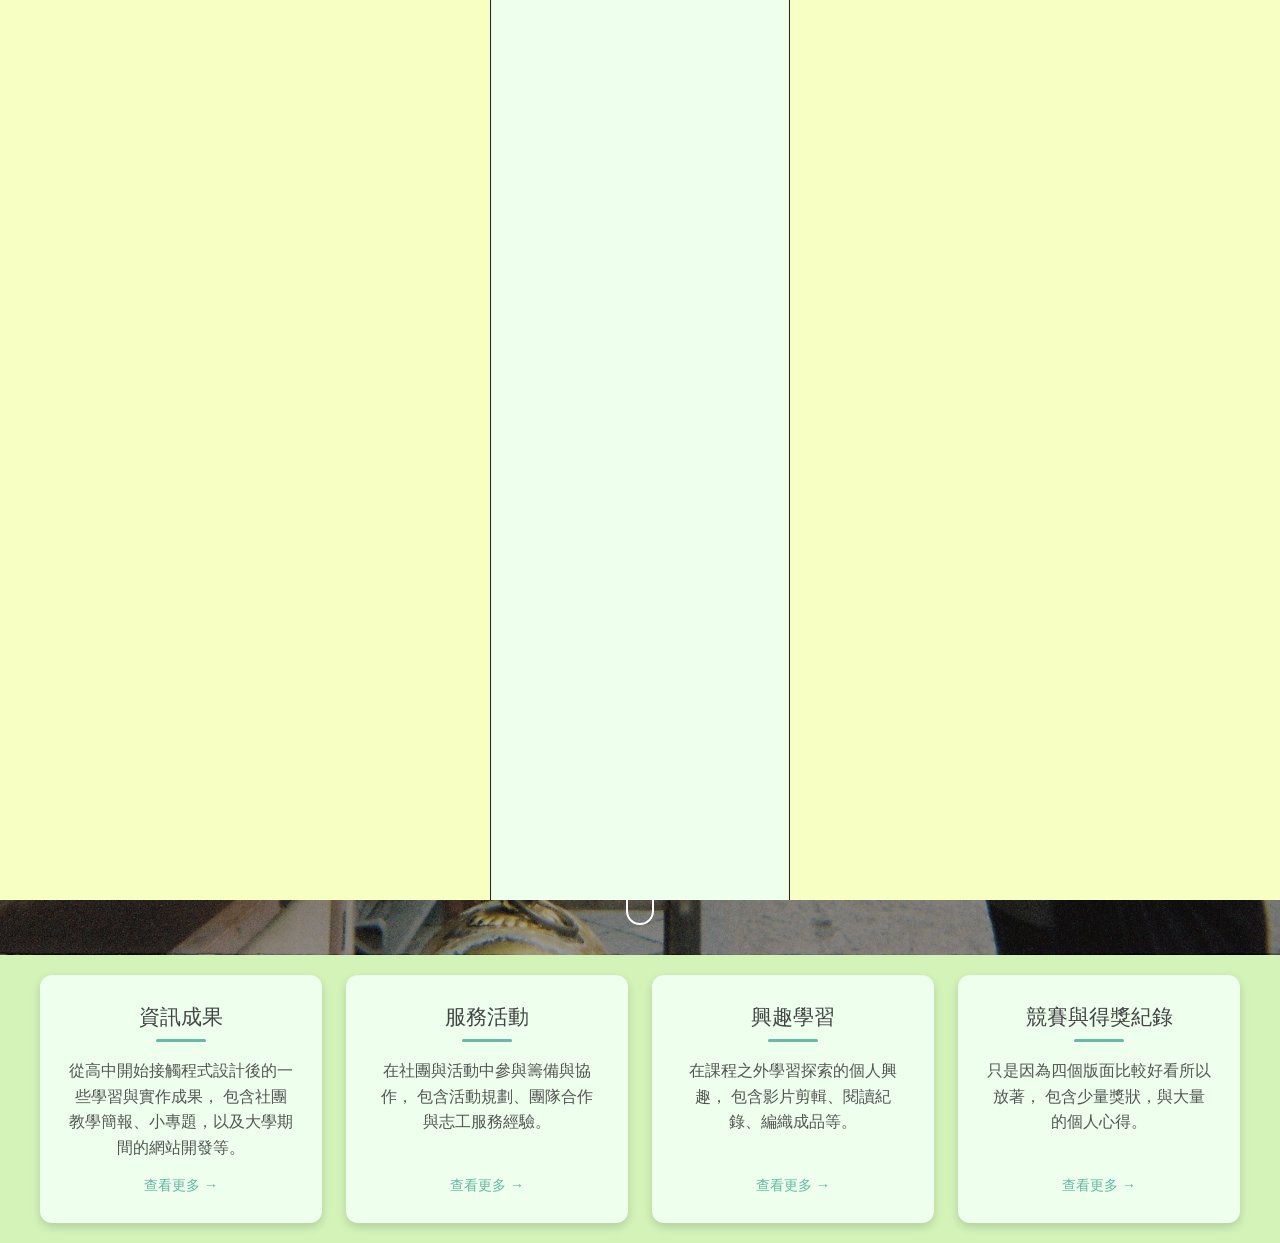
<file: index.html>
<!DOCTYPE html>
<html lang="zh-Hant">
<head>
  <meta charset="UTF-8">
  <meta name="viewport" content="width=device-width, initial-scale=1.0">
  <title>璇 SYUAN</title>

  <link rel="icon" href="static/img/icon.jpeg" type="image/x-icon" />
  <link rel="stylesheet" href="static/css/EricCSSReset.css">
  <link rel="stylesheet" href="static/css/index.css">
  <script src="https://cdn.jsdelivr.net/npm/gsap@3/dist/gsap.min.js"></script>

  <style>
    
  </style>
</head>

<body>

  <!-- Loader -->
  <div id="door-loader">
    <div class="door left"></div>
    <div class="door right"></div>
    <div class="loader-text">Hello, This is Syuan</div>
  </div>

  <!-- 主內容 -->
  <nav class="navbar">
      <a class="logo" href="index.html"><img src="static/img/icon.jpeg" />ABOUT SYUAN</a>

      <div class="nav-links" id="navLinks">
        <a href="info.html">資訊成果</a>
        <a href="service.html">服務活動</a>
        <a href="interest.html">興趣學習</a>
        <a href="awards.html">競賽與得獎紀錄</a>
      </div>

      <div class="menu-toggle" id="menuToggle">
        ☰
      </div>
    </nav>
  <div class="content">

    <section class="banner">

      <div class="banner-content">
        <h1>陳曉璇</h1>

        <p class="name-en">SIAO SYUAN,CHEN</p>

        <p class="education">
          2021-2024 臺北市立中山女子高級中學<br>
          2024-NOW 國立東華大學 資訊工程學系 大二
        </p>

        <p class="intro">
          得過文學獎的理組生，但不會自我介紹。<br>
          以為自己喜歡室內活動，總是靜靜坐著閱讀、編織、烘焙，最後成為電腦桌前的資工人。
          卻也會在烈日下打排球、在沒有冷氣的室外棒球場尖叫著為球員歡呼（WBC打贏韓國真的好開心）。<br>

          不想被定型，也期許自己不要把他人定型：因為一個人的組成能如此繽紛。
        </p>

      </div>

      <div class="scroll-indicator">
        <span></span>
      </div>

    </section>

    <section class="section-wrapper">

  <div class="wrapper">

    <a class="card" href="info.html">
      
      <h2>資訊成果</h2>
      <p>
        從高中開始接觸程式設計後的一些學習與實作成果，
        包含社團教學簡報、小專題，以及大學期間的網站開發等。
      </p>
      <span class="more">查看更多 →</span>
    </a>

    <a class="card" href="service.html">
      <h2>服務活動</h2>
      <p>
        在社團與活動中參與籌備與協作，
        包含活動規劃、團隊合作與志工服務經驗。
      </p>
      <span class="more">查看更多 →</span>
    </a>

    <a class="card" href="interest.html">
      <h2>興趣學習</h2>
      <p>
        在課程之外學習探索的個人興趣，
        包含影片剪輯、閱讀紀錄、編織成品等。
      </p>
      <span class="more">查看更多 →</span>
    </a>

    <a class="card" href="awards.html">
      <h2>競賽與得獎紀錄</h2>
      <p>
        只是因為四個版面比較好看所以放著，
        包含少量獎狀，與大量的個人心得。
      </p>
      <span class="more">查看更多 →</span>
    </a>

  </div>

</section>

  </div>

  <script>
    window.addEventListener("load", () => {

      const tl = gsap.timeline({
        onComplete: () => {
          // 動畫結束後移除 loader
          document.getElementById("door-loader").style.display = "none";
        }
      });

      // 先淡出文字
      tl.to(".loader-text", {
        opacity: 0,
        duration: 1
      })

      // 門打開
      .to(".door.left", {
        x: "-100%",
        duration: 1,
        ease: "power3.inOut"
      }, "-=0.2")

      .to(".door.right", {
        x: "100%",
        duration: 1,
        ease: "power3.inOut"
      }, "<"); // 同時開始
    });
  </script>
  <script>
    const toggle = document.getElementById("menuToggle");
    const navLinks = document.getElementById("navLinks");

    toggle.addEventListener("click", () => {
      navLinks.classList.toggle("active");
    });

    /* 手機版點擊第二層 */
    document.querySelectorAll(".dropdown-toggle").forEach(item => {
      item.addEventListener("click", function(e) {

        // 手機才啟用點擊展開
        if (window.innerWidth <= 768) {
          e.preventDefault();
          this.parentElement.classList.toggle("open");
        }

      });
    });
  </script>
</body>
</html>
</file>
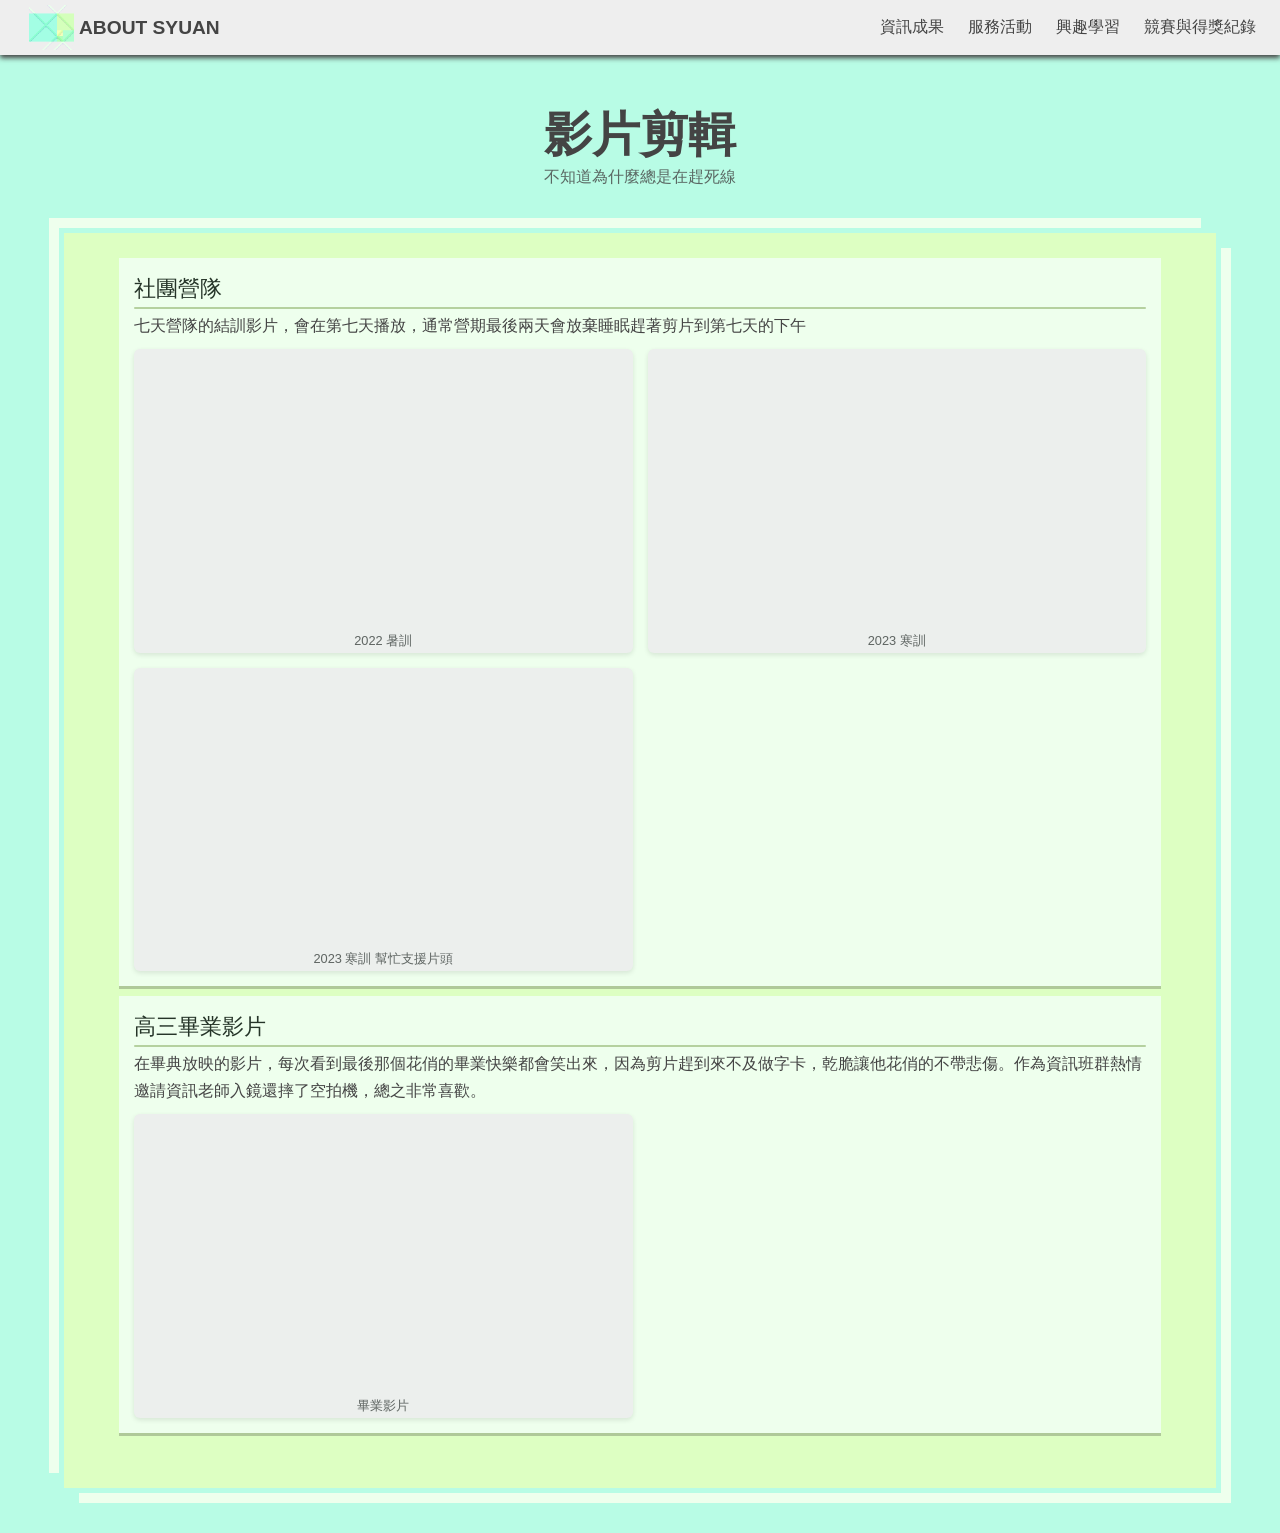
<file: clip.html>
<!DOCTYPE html>
<html lang="zh-Hant">
<head>
  <meta charset="UTF-8">
  <meta name="viewport" content="width=device-width, initial-scale=1.0">
  <title>璇 SYUAN</title>

  <link rel="icon" href="static/img/icon.jpeg" type="image/x-icon" />
  <link rel="stylesheet" href="static/css/EricCSSReset.css">
  <link rel="stylesheet" href="static/css/index.css">
  <script src="https://cdn.jsdelivr.net/npm/gsap@3/dist/gsap.min.js"></script>

  <style>
    body{
      background: #B8FCE5;
      color: #444;
    }
    a{
      color: #000;
    }

    .slides {
      display: grid;
      gap: 15px; /* 設定簡報之間的間距 */
      width: 100%;
      margin-top: 10px;
    }

    .slides iframe {
      width: 100% !important;
      /* 重要：將比例設定在 iframe 本身，確保每份簡報都是 16:9 */
      aspect-ratio: 16 / 9; 
      border: none;
      display: block;
    }

    .slide-item {
      display: flex;
      flex-direction: column;
      background: #eCefed;
      border-radius: 6px;
      overflow: hidden; /* 確保圓角效果 */
      box-shadow: 0 2px 5px rgba(0,0,0,0.1);
    }

    /* 下方的按鈕樣式 */
    .grid-open-btn {
      display: block;
      width: 100%;       /* 填滿寬度 */
      padding: 3px 0;   /* 上下內距 */
      text-align: center;
      color: #3c4340;
      text-decoration: none;
      font-size: 0.8rem;
      transition: background 0.3s;
      opacity: 0.8;
    }

    @media (max-width:768px){
      .slides{ grid-template-columns:repeat(1,1fr); }
    }

    @media (min-width:769px){
      .slides{ grid-template-columns:repeat(2,1fr); }
    }



    .photo-wall {
      display: flex;
      align-items: stretch; /* 這是核心：讓所有欄位等高 */
      gap: 15px;
    }

    .col {
      flex: 1; /* 讓每一欄平分寬度 */
      display: flex;
      flex-direction: column;
      gap: 15px;
    }

    /* 橫向照片：正常撐滿寬度 */
    .h-img {
      width: 100%;
      height: auto;
      object-fit: cover;
      border-radius: 3px;
    }

    /* 直向照片：關鍵設定 */
    .v-img {
      width: 100%;
      height: 100%;    /* 強制撐滿該欄位的高度 */
      object-fit: cover; /* 確保照片不會變形，會稍微裁切邊緣以補滿高度 */
      border-radius: 3px;
    }

    @media (min-width: 769px) {

    }

    /* 手機版：一欄佈局 */
    @media (max-width: 768px) {
      .photo-wall {
        gap: 5px;
      }
      .col {
        gap: 5px;
      }
    }

    h1 {
      font-size: 3rem;
      margin: 3rem 0px 0px;
      font-weight: bold;
      color: #444;
      text-align: center;
    }


    /* section */

    .era{
      text-align: left;
      padding: 20px 50px 50px 50px;
      margin: 45px 5vw;
      display:flex;
      flex-direction:column;
      box-shadow: 0px 0px 0px 5px #B8FCE5,15px 15px 0px 0px #EEFFED,-15px -15px 0px 0px #EEFFED;
    }

    /* sticky title */

    .era-title {
      text-align: left;
      align-self:flex-start;
      font-size: 1.6rem;
      font-weight: bold;
      margin: 0 0 20px 0;
      padding: 10px 0;
    }
    h2{
      text-align: left;
      color: #253428;
      align-self:flex-start;
      font-size: 1.4rem;
    }

    h2::after{
      content:"";
      display:block;
      width:100%;
      height:2px;
      margin: 3px 0px;
      background: #B5D19F;
      border-radius:2px;
    }

    .alot{
      background:#EEFFED;
      padding:15px;
      margin: 5px;
      box-shadow: 0px 3px 0px 0px #AFC999;
      text-decoration: none;
    }
    .alot p{
      line-height:1.7;
    }
    .alot p a{
      text-decoration: none; 
      color: #84C6B9;
    }

    /* mobile */

    @media (max-width:768px){
    h1{
      font-size: 2.4rem;
    }
    .era{
      padding: 10px 30px 150px;
    }
    .era-title{
      font-size:1.6rem;
    }
    h1{
      font-size: 1.4rem;
    }

    }
  </style>
</head>

<body>

  <nav class="navbar">
      <a class="logo" href="index.html"><img src="static/img/icon.jpeg" />ABOUT SYUAN</a>

      <div class="nav-links" id="navLinks">
        <a href="info.html">資訊成果</a>
        <a href="service.html">服務活動</a>
        <a href="interest.html">興趣學習</a>
        <a href="awards.html">競賽與得獎紀錄</a>
      </div>

      <div class="menu-toggle" id="menuToggle">
        ☰
      </div>
  </nav>

  <div class="content">
    <h1>影片剪輯</h1>
    <span style="opacity: 0.8;">不知道為什麼總是在趕死線</span>
    <section class="era" style="background: #DDFFC2;">

    <div class="alot">
      <h2>
      社團營隊
      </h2>
      <p>七天營隊的結訓影片，會在第七天播放，通常營期最後兩天會放棄睡眠趕著剪片到第七天的下午</p>
      <div class="slides"> 
      <div class="slide-item">
      <iframe src="https://www.youtube.com/embed/_eaQscPr98I?si=VNalmhPCbvwibfxO" title="YouTube video player" frameborder="0" allow="accelerometer; autoplay; clipboard-write; encrypted-media; gyroscope; picture-in-picture; web-share" referrerpolicy="strict-origin-when-cross-origin" allowfullscreen></iframe>
      <a href="https://www.youtube.com/embed/_eaQscPr98I?si=VNalmhPCbvwibfxO" target="_blank" class="grid-open-btn">2022 暑訓</a>
      </div>
      <div class="slide-item">
      <iframe src="https://www.youtube.com/embed/KQV4xqe5aXk?si=ofXXNOP3NXBGB01s" title="YouTube video player" frameborder="0" allow="accelerometer; autoplay; clipboard-write; encrypted-media; gyroscope; picture-in-picture; web-share" referrerpolicy="strict-origin-when-cross-origin" allowfullscreen></iframe>
      <a href="https://www.youtube.com/embed/KQV4xqe5aXk?si=ofXXNOP3NXBGB01s" target="_blank" class="grid-open-btn">2023 寒訓</a>
      </div>
      <div class="slide-item">
      <iframe src="https://www.youtube.com/embed/FoncKqwwx3k?si=v6Vks7hCzmDQgSuk" title="YouTube video player" frameborder="0" allow="accelerometer; autoplay; clipboard-write; encrypted-media; gyroscope; picture-in-picture; web-share" referrerpolicy="strict-origin-when-cross-origin" allowfullscreen></iframe>
      <a href="https://www.youtube.com/embed/FoncKqwwx3k?si=v6Vks7hCzmDQgSuk" target="_blank" class="grid-open-btn">2023 寒訓 幫忙支援片頭</a>
      </div>
     </div>
    </div>

    <div class="alot">
      <h2>
      高三畢業影片
      </h2>
      <p>在畢典放映的影片，每次看到最後那個花俏的畢業快樂都會笑出來，因為剪片趕到來不及做字卡，乾脆讓他花俏的不帶悲傷。作為資訊班群熱情邀請資訊老師入鏡還摔了空拍機，總之非常喜歡。</p>
      <div class="slides"> 
      <div class="slide-item">
      <iframe src="https://www.youtube.com/embed/B-Zs3ufziJ4?si=dijWwU7VBjSi71s0" title="YouTube video player" frameborder="0" allow="accelerometer; autoplay; clipboard-write; encrypted-media; gyroscope; picture-in-picture; web-share" referrerpolicy="strict-origin-when-cross-origin" allowfullscreen></iframe>
      <a href="https://www.youtube.com/embed/B-Zs3ufziJ4?si=dijWwU7VBjSi71s0" target="_blank" class="grid-open-btn">畢業影片</a>
      </div>

     </div>
    </div>
  </div>

  
  <script>
    const toggle = document.getElementById("menuToggle");
    const navLinks = document.getElementById("navLinks");

    toggle.addEventListener("click", () => {
      navLinks.classList.toggle("active");
    });

    /* 手機版點擊第二層 */
    document.querySelectorAll(".dropdown-toggle").forEach(item => {
      item.addEventListener("click", function(e) {

        // 手機才啟用點擊展開
        if (window.innerWidth <= 768) {
          e.preventDefault();
          this.parentElement.classList.toggle("open");
        }

      });
    });
  </script>
</body>
</html>
</file>
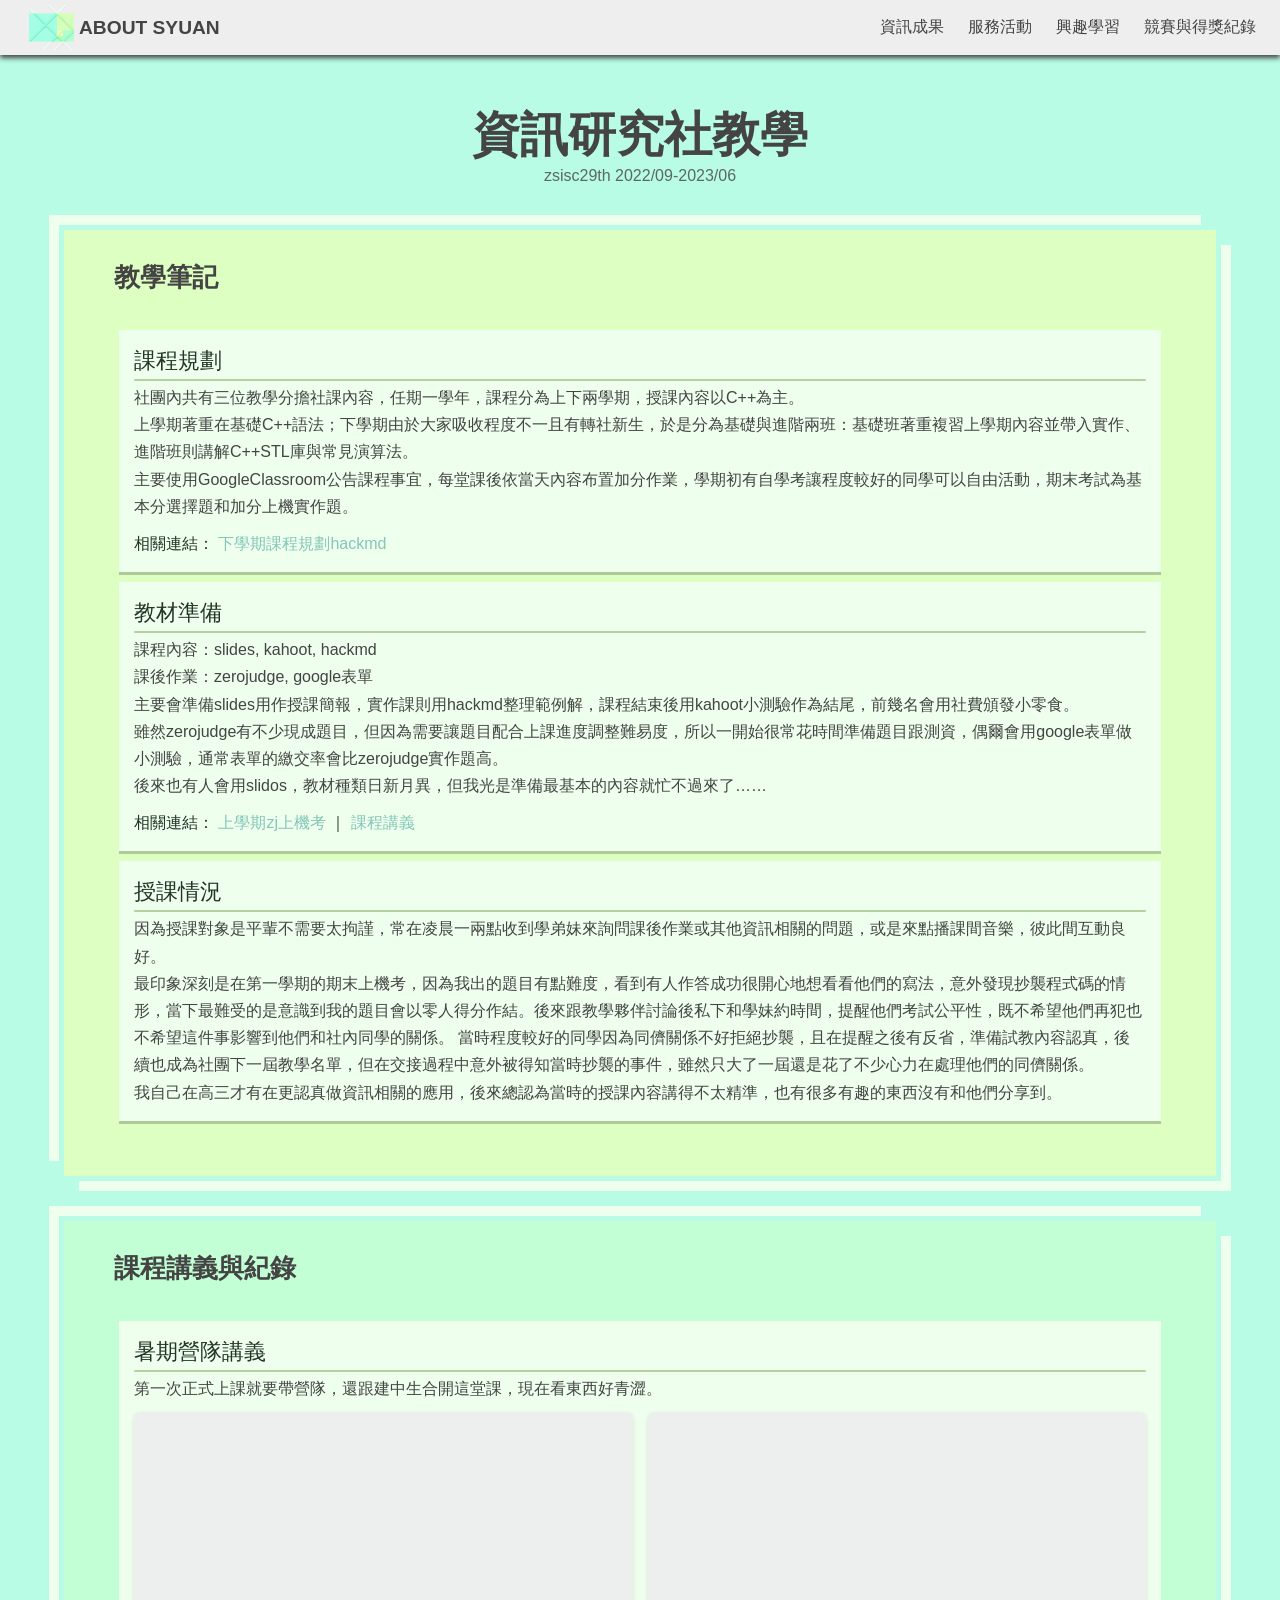
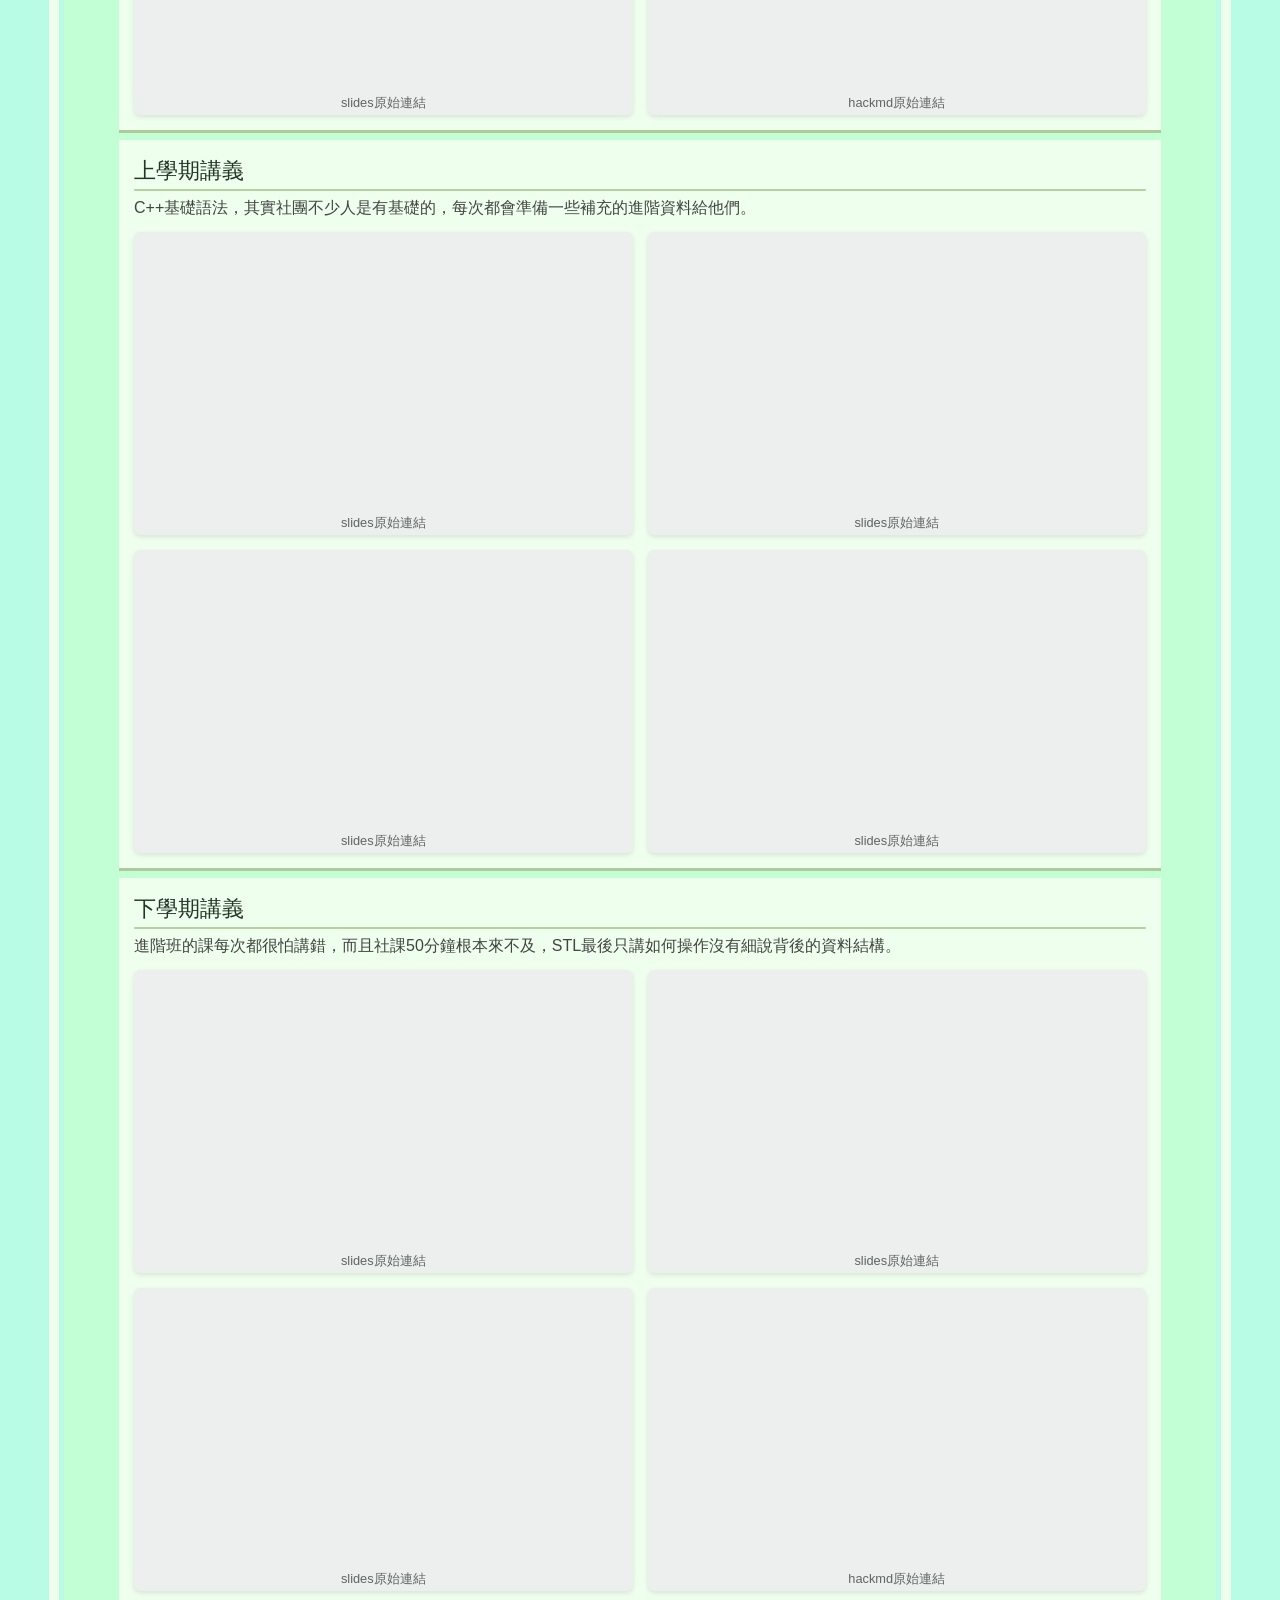
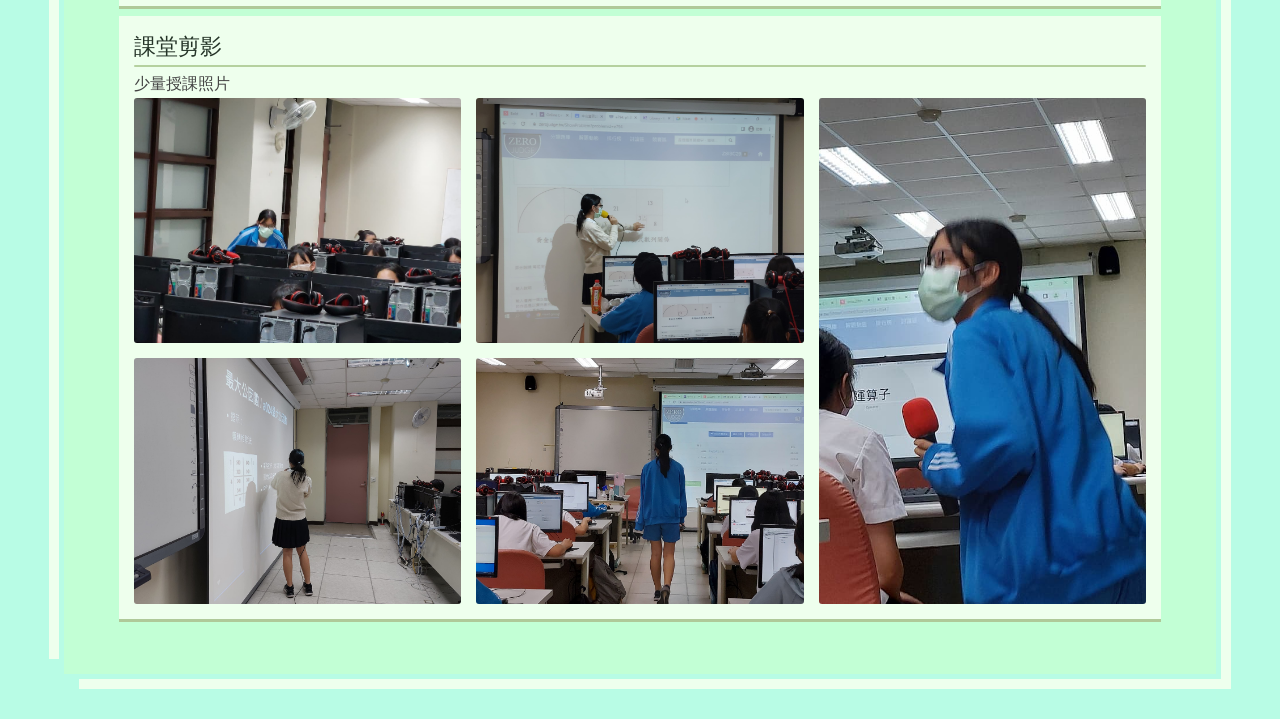
<file: teach.html>
<!DOCTYPE html>
<html lang="zh-Hant">
<head>
  <meta charset="UTF-8">
  <meta name="viewport" content="width=device-width, initial-scale=1.0">
  <title>璇 SYUAN</title>

  <link rel="icon" href="static/img/icon.jpeg" type="image/x-icon" />
  <link rel="stylesheet" href="static/css/EricCSSReset.css">
  <link rel="stylesheet" href="static/css/index.css">
  <script src="https://cdn.jsdelivr.net/npm/gsap@3/dist/gsap.min.js"></script>

  <style>
    body{
      background: #B8FCE5;
      color: #444;
    }
    a{
      color: #000;
    }

    .slides {
      display: grid;
      gap: 15px; /* 設定簡報之間的間距 */
      width: 100%;
      margin-top: 10px;
    }

    .slides iframe {
      width: 100% !important;
      /* 重要：將比例設定在 iframe 本身，確保每份簡報都是 16:9 */
      aspect-ratio: 16 / 9; 
      border: none;
      display: block;
    }

    .slide-item {
      display: flex;
      flex-direction: column;
      background: #eCefed;
      border-radius: 6px;
      overflow: hidden; /* 確保圓角效果 */
      box-shadow: 0 2px 5px rgba(0,0,0,0.1);
    }

    /* 下方的按鈕樣式 */
    .grid-open-btn {
      display: block;
      width: 100%;       /* 填滿寬度 */
      padding: 3px 0;   /* 上下內距 */
      text-align: center;
      color: #3c4340;
      text-decoration: none;
      font-size: 0.8rem;
      transition: background 0.3s;
      opacity: 0.8;
    }

    @media (max-width:768px){
      .slides{ grid-template-columns:repeat(1,1fr); }
    }

    @media (min-width:769px){
      .slides{ grid-template-columns:repeat(2,1fr); }
    }



    .photo-wall {
      display: flex;
      align-items: stretch; /* 這是核心：讓所有欄位等高 */
      gap: 15px;
    }

    .col {
      flex: 1; /* 讓每一欄平分寬度 */
      display: flex;
      flex-direction: column;
      gap: 15px;
    }

    /* 橫向照片：正常撐滿寬度 */
    .h-img {
      width: 100%;
      height: auto;
      object-fit: cover;
      border-radius: 3px;
    }

    /* 直向照片：關鍵設定 */
    .v-img {
      width: 100%;
      height: 100%;    /* 強制撐滿該欄位的高度 */
      object-fit: cover; /* 確保照片不會變形，會稍微裁切邊緣以補滿高度 */
      border-radius: 3px;
    }

    @media (min-width: 769px) {

    }

    /* 手機版：一欄佈局 */
    @media (max-width: 768px) {
      .photo-wall {
        gap: 5px;
      }
      .col {
        gap: 5px;
      }
    }

    h1 {
      font-size: 3rem;
      margin: 3rem 0px 0px;
      font-weight: bold;
      color: #444;
      text-align: center;
    }


    /* section */

    .era{
      text-align: left;
      padding: 20px 50px 50px 50px;
      margin: 45px 5vw;
      display:flex;
      flex-direction:column;
      box-shadow: 0px 0px 0px 5px #B8FCE5,15px 15px 0px 0px #EEFFED,-15px -15px 0px 0px #EEFFED;
    }

    /* sticky title */

    .era-title {
      text-align: left;
      align-self:flex-start;
      font-size: 1.6rem;
      font-weight: bold;
      margin: 0 0 20px 0;
      padding: 10px 0;
    }
    h2{
      text-align: left;
      color: #253428;
      align-self:flex-start;
      font-size: 1.4rem;
    }

    h2::after{
      content:"";
      display:block;
      width:100%;
      height:2px;
      margin: 3px 0px;
      background: #B5D19F;
      border-radius:2px;
    }

    .alot{
      background:#EEFFED;
      padding:15px;
      margin: 5px;
      box-shadow: 0px 3px 0px 0px #AFC999;
      text-decoration: none;
    }
    .alot p{
      line-height:1.7;
    }
    .alot p a{
      text-decoration: none; 
      color: #84C6B9;
    }

    /* mobile */

    @media (max-width:768px){
    h1{
      font-size: 2.4rem;
    }
    .era{
      padding: 10px 30px 150px;
    }
    .era-title{
      font-size:1.6rem;
    }
    h1{
      font-size: 1.4rem;
    }

    }
  </style>
</head>

<body>

  <nav class="navbar">
      <a class="logo" href="index.html"><img src="static/img/icon.jpeg" />ABOUT SYUAN</a>

      <div class="nav-links" id="navLinks">
        <a href="info.html">資訊成果</a>
        <a href="service.html">服務活動</a>
        <a href="interest.html">興趣學習</a>
        <a href="awards.html">競賽與得獎紀錄</a>
      </div>

      <div class="menu-toggle" id="menuToggle">
        ☰
      </div>
  </nav>

  <div class="content">
    <h1>資訊研究社教學</h1>
    <span style="opacity: 0.8;">zsisc29th 2022/09-2023/06</span>
    <section class="era" style="background: #DDFFC2;">
    <div class="era-title">
    教學筆記
    </div>

    <div class="alot">
      <h2>
      課程規劃
      </h2>
      <p>
        社團內共有三位教學分擔社課內容，任期一學年，課程分為上下兩學期，授課內容以C++為主。<br>
        上學期著重在基礎C++語法；下學期由於大家吸收程度不一且有轉社新生，於是分為基礎與進階兩班：基礎班著重複習上學期內容並帶入實作、進階班則講解C++STL庫與常見演算法。<br>
        主要使用GoogleClassroom公告課程事宜，每堂課後依當天內容布置加分作業，學期初有自學考讓程度較好的同學可以自由活動，期末考試為基本分選擇題和加分上機實作題。<br>
        <p style="opacity: 1; margin-top: 10px; color: #253428;">相關連結：
          <a href="https://hackmd.io/3h8fSJDfRa-lMhygHnN7oA" target="_blank">下學期課程規劃hackmd</a>
        </p>
      </p>
    </div>

    <div class="alot">
      <h2>
      教材準備
      </h2>
      <p>
      課程內容：slides, kahoot, hackmd<br>
      課後作業：zerojudge, google表單<br>
      主要會準備slides用作授課簡報，實作課則用hackmd整理範例解，課程結束後用kahoot小測驗作為結尾，前幾名會用社費頒發小零食。<br>
      雖然zerojudge有不少現成題目，但因為需要讓題目配合上課進度調整難易度，所以一開始很常花時間準備題目跟測資，偶爾會用google表單做小測驗，通常表單的繳交率會比zerojudge實作題高。<br>
      後來也有人會用slidos，教材種類日新月異，但我光是準備最基本的內容就忙不過來了……
      </p>
      <p style="opacity: 1; margin-top: 10px; color: #253428;">相關連結：
          <a href="https://zerojudge.tw/ShowContest?contestid=9602" target="_blank">上學期zj上機考</a> ｜
          <a href="#eraslides">課程講義</a></p>
        </p>
    </div>

    <div class="alot">
      <h2>
      授課情況
      </h2>
      <p>
      因為授課對象是平輩不需要太拘謹，常在凌晨一兩點收到學弟妹來詢問課後作業或其他資訊相關的問題，或是來點播課間音樂，彼此間互動良好。<br>
      最印象深刻是在第一學期的期末上機考，因為我出的題目有點難度，看到有人作答成功很開心地想看看他們的寫法，意外發現抄襲程式碼的情形，當下最難受的是意識到我的題目會以零人得分作結。後來跟教學夥伴討論後私下和學妹約時間，提醒他們考試公平性，既不希望他們再犯也不希望這件事影響到他們和社內同學的關係。
      當時程度較好的同學因為同儕關係不好拒絕抄襲，且在提醒之後有反省，準備試教內容認真，後續也成為社團下一屆教學名單，但在交接過程中意外被得知當時抄襲的事件，雖然只大了一屆還是花了不少心力在處理他們的同儕關係。<br>
      我自己在高三才有在更認真做資訊相關的應用，後來總認為當時的授課內容講得不太精準，也有很多有趣的東西沒有和他們分享到。
      </p>
    </div>

  </section>

  <section class="era" style="background: #C2FFD5;" id="eraslides">

    <div class="era-title">
    課程講義與紀錄</div>
    <div class="alot">
      <h2>
      暑期營隊講義
      </h2>
      <p>第一次正式上課就要帶營隊，還跟建中生合開這堂課，現在看東西好青澀。</p>
      <div class="slides"> 
      <div class="slide-item">
      <iframe src="https://slides.com/siao/c-0/embed" title="c-0" scrolling="no" frameborder="0" webkitallowfullscreen mozallowfullscreen allowfullscreen></iframe>
      <a href="https://slides.com/siao/c-0/" target="_blank" class="grid-open-btn">slides原始連結</a>
      </div>
      <div class="slide-item">
      <iframe src="https://hackmd.io/KjuYrwtgQL24xhzCZkhH6g/embed" scrolling="no" frameborder="0" webkitallowfullscreen mozallowfullscreen allowfullscreen></iframe>
      <a href="https://hackmd.io/KjuYrwtgQL24xhzCZkhH6g?view" target="_blank" class="grid-open-btn">hackmd原始連結</a>
      </div>
      
      </div>
    </div>

    <div class="alot">
      <h2>
      上學期講義
      </h2>
      <p>C++基礎語法，其實社團不少人是有基礎的，每次都會準備一些補充的進階資料給他們。</p>
      <div class="slides"> 
      <div class="slide-item">
      <iframe src="https://slides.com/siao/ellipse/embed" title="zsisc29th-1" scrolling="no" frameborder="0" webkitallowfullscreen mozallowfullscreen allowfullscreen></iframe>
      <a href="https://slides.com/siao/ellipse/" target="_blank" class="grid-open-btn">slides原始連結</a>
      </div>
      <div class="slide-item">
      <iframe src="https://slides.com/siao/minimal/embed" title="zsisc29th-2" scrolling="no" frameborder="0" webkitallowfullscreen mozallowfullscreen allowfullscreen></iframe>
      <a href="https://slides.com/siao/minimal/" target="_blank" class="grid-open-btn">slides原始連結</a>
      </div>
      <div class="slide-item">
      <iframe src="https://slides.com/siao/bold/embed" title="zsisc29th-4" scrolling="no" frameborder="0" webkitallowfullscreen mozallowfullscreen allowfullscreen></iframe>
      <a href="https://slides.com/siao/bold/" target="_blank" class="grid-open-btn">slides原始連結</a>
      </div>
      <div class="slide-item">
      <iframe src="https://slides.com/shaunna163/review1208/embed" title="Review" scrolling="no" frameborder="0" webkitallowfullscreen mozallowfullscreen allowfullscreen></iframe>
      <a href="https://slides.com/shaunna163/review1208/" target="_blank" class="grid-open-btn">slides原始連結</a>
      </div>
      </div>
    </div>

    <div class="alot">
      <h2>
      下學期講義
      </h2>
      <p>進階班的課每次都很怕講錯，而且社課50分鐘根本來不及，STL最後只講如何操作沒有細說背後的資料結構。</p>
      <div class="slides"> 
      <div class="slide-item">
      <iframe src="https://slides.com/shaunna163/set-map/embed" title="Set & Map" scrolling="no" frameborder="0" webkitallowfullscreen mozallowfullscreen allowfullscreen></iframe>
      <a href="https://slides.com/shaunna163/set-map/" target="_blank" class="grid-open-btn">slides原始連結</a>
      </div>
      <div class="slide-item">
      <iframe src="https://slides.com/shaunna163/structures/embed" itle="Structures" scrolling="no" frameborder="0" webkitallowfullscreen mozallowfullscreen allowfullscreen></iframe>
      <a href="https://slides.com/shaunna163/structures/" target="_blank" class="grid-open-btn">slides原始連結</a>
      </div>
      <div class="slide-item">
      <iframe src="https://slides.com/shaunna163/greedy/embed" title="Greedy" scrolling="no" frameborder="0" webkitallowfullscreen mozallowfullscreen allowfullscreen></iframe>
      <a href="https://slides.com/shaunna163/greedy" target="_blank" class="grid-open-btn">slides原始連結</a>
      </div>
      <div class="slide-item">
      <iframe src="https://hackmd.io/vxEB8eA1R2mkNPwtmEZcWQ" title="#ZSISC29×30" scrolling="no" frameborder="0" webkitallowfullscreen mozallowfullscreen allowfullscreen></iframe>
      <a href="https://hackmd.io/vxEB8eA1R2mkNPwtmEZcWQ?view" target="_blank" class="grid-open-btn">hackmd原始連結</a>
      </div>

     </div>
    </div>

    <div class="alot">
      <h2>
      課堂剪影
      </h2>
      <p>少量授課照片</p>
      <div class="pictures"> 
      <div class="photo-wall">
        <div class="col">
          <img src="static/img/teach01.jpg" alt="橫向照片 1" class="h-img">
          <img src="static/img/teach04.jpg" alt="橫向照片 2" class="h-img">
        </div>
        
        <div class="col">
          <img src="static/img/teach03.jpg" alt="橫向照片 3" class="h-img">
          <img src="static/img/teach02.jpg" alt="橫向照片 4" class="h-img">
        </div>
        <div class="col">
          <img src="static/img/teach05.jpg" alt="直向照片" class="v-img">
        </div>
      </div>
      </div>
    </div>

  </section>

  </div>

  
  <script>
    const toggle = document.getElementById("menuToggle");
    const navLinks = document.getElementById("navLinks");

    toggle.addEventListener("click", () => {
      navLinks.classList.toggle("active");
    });

    /* 手機版點擊第二層 */
    document.querySelectorAll(".dropdown-toggle").forEach(item => {
      item.addEventListener("click", function(e) {

        // 手機才啟用點擊展開
        if (window.innerWidth <= 768) {
          e.preventDefault();
          this.parentElement.classList.toggle("open");
        }

      });
    });
  </script>
</body>
</html>
</file>
<file: static/css/index.css>
body {
  background: #D3F3B9;
  color: #222;
  margin: 0;
  font-family: sans-serif;
  overflow-x: hidden;
}

.blink {
  animation: blink 0.5s steps(1) 15;
}
@keyframes blink {
  50% { opacity: 0; }
  100% { opacity: 1; }
}

/* Loader 容器 */
#door-loader {
  position: fixed;
  inset: 0;
  display: flex;
  z-index: 9999;
  background: #EEFFED;
}

/* 左右門 */
.door {
  width: 50%;
  height: 100%;
  background: #F7FFC2;
}

.door.left {
  border-right: 1px solid #222;
}

.door.right {
  border-left: 1px solid #222;
}

/* 中間文字 */
.loader-text {
  text-align: center;
  position: absolute;
  color: #444;
  font-size: 2rem;
  letter-spacing: 4px;
  left: 50%;
  top: 50%;
  transform: translate(-50%, -50%);
}

/* 頁面內容 */
.content {      
  text-align: center;
}

/* banner 基本設定 */
.banner{
  position: relative;
  height: 100vh;
  color: #eee;

  display: flex;
  align-items: center;

  background-image: url("../img/banner_bg_11.jpg");
  background-size: cover;
  background-position: center;

}

.banner::before{
  content:"";
  position:absolute;
  inset:0;
  background:rgba(0,0,0,0.35);
}

.banner-content{
  position:relative;
}

/* 文字區塊 */
.banner-content{
  text-align: left;
  max-width: 600px;
  margin-left: 5%;
}

.banner h1{
  font-size: 3rem;
  margin: 0px;
}

.name-en{
  letter-spacing: 3px;
  margin: 0px 0px 20px 0px;
  opacity: 0.9;
}

.education{
  line-height: 1.7;
  opacity: 0.9;
}

.intro{
  margin-top:20px;
  max-width:550px;
  line-height:1.7;
  opacity:0.9;
}

/* scroll indicator */
.scroll-indicator{
  position: absolute;
  bottom: 30px;
  left: 50%;
  transform: translateX(-50%);
}

.scroll-indicator span{
  display: block;
  width: 24px;
  height: 40px;
  border: 2px solid white;
  border-radius: 20px;
  position: relative;
}

.scroll-indicator span::after{
  content:"";
  position:absolute;
  top:8px;
  left:50%;
  width:4px;
  height:8px;
  background:white;
  border-radius:2px;
  transform:translateX(-50%);
  animation: scroll 1.5s infinite;
}

@keyframes scroll{
  0%{opacity:0; transform:translate(-50%,0);}
  50%{opacity:1;}
  100%{opacity:0; transform:translate(-50%,10px);}
}

body {
  margin: 0;
  font-family: sans-serif;
}

.blank{
  clear: both;
  overflow: hidden;
  display: block;
  overflow: hidden;
}

/* ===== 導覽列 ===== */
.navbar {
  display: flex;
  justify-content: space-between;
  align-items: center;
  padding: 5px 24px;
  /* position: sticky; */
    position: relative;
  top: 0;
  z-index: 1000;
  box-shadow: 0px 3px 5px #444;
  background: #eee;
  color: #444;
}

.logo {
  font-weight: bold;
  font-size: 1.2rem;
  display: flex;
  align-items: center;
  text-decoration:none;
  color: #444;
}
.logo img{
  max-height: 45px;
  width: auto;
  margin: 0px 5px;
}

/* 導覽連結 */
.nav-links {
  z-index: 1001;
  display: flex;
  gap: 24px;
}

.nav-links a {
  color: #444;
  text-decoration: none;
}

/* 漢堡 icon */
.menu-toggle {
  display: none;
  font-size: 1.5rem;
  cursor: pointer;
}

/* ===== 第二層選單 ===== */
.dropdown {
  position: relative;
}

.dropdown-menu {
  position: absolute;
  top: 100%;
  left: 0;
  background: #222;
  padding: 10px 0;
  min-width: 150px;
  display: none;
  flex-direction: column;
}

.dropdown-menu a {
  padding: 8px 16px;
  display: block;
}

.dropdown-menu a:hover {
  background: #333;
}

.section-wrapper{
  padding:20px;
  background:#D3F3B9;
}

/* 卡片排列 */
.wrapper{
  max-width:1200px;
  margin:auto;
  display:grid;
  grid-template-columns:repeat(4,1fr);
  gap:24px;
}

/* 卡片 */
.card{
  background:#EEFFED;
  color:#444;
  text-decoration:none;

  padding:28px;
  border-radius:12px;

  display:flex;
  flex-direction:column;

  transition:all .25s ease;
  box-shadow:0 4px 10px rgba(0,0,0,0.15);
}

/* 標題 */
.card h2{
  margin:0 0 10px 0;
  font-size:1.3rem;
}

/* 介紹 */
.card p{
  flex-grow:1;
  line-height:1.6;
  opacity:0.9;
}

/* 查看更多 */
.more{
  margin-top:16px;
  font-size:0.9rem;
  color:#66B8A7;
}

/* hover 動畫 */
.card:hover{
  transform:translateY(-6px);
  background:#F3FFDA;
  color: #253428;  
  box-shadow:0 12px 24px rgba(0,0,0,0.25);
}

.card h2{
  text-align:center;
  margin-bottom:16px;
}

.card h2::after{
  content:"";
  display:block;
  width:50px;
  height:3px;
  background:#66B8A7;

  margin:8px auto 0;
  border-radius:2px;
}

.card:hover h2::after{
  width:100px;
  background:#82b9ae;
}

/* 平板 */
@media (max-width:1000px){
  .wrapper{
    grid-template-columns:repeat(2,1fr);
  }
}


/* ===== 電腦版 ===== */
@media (min-width: 769px) {
  .dropdown:hover .dropdown-menu {
    display: flex;
  }
}

/* ===== 手機版 ===== */
@media (max-width: 768px) {

  .nav-links {
    position: absolute;
    top: 60px;
    right: 0;
    background: #eee;
    flex-direction: column;
    width: auto;
    padding: 16px;
    display: none;
  }

  .nav-links.active {
    display: flex;
  }

  .menu-toggle {
    display: block;
  }

    /* 手機版下拉選單 */
  .dropdown-menu {
    position: static;
    display: none;
  }

  .dropdown.open .dropdown-menu {
    display: flex;
  }


  .banner{
    background-image: url("../img/banner_bg_21.jpg");
    align-items: flex-start;
    padding-top: 50px;
  }

  .banner-content{
    margin-left: 0;
    width: 100%;
    padding: 0 20px;
    font-size: 0.8rem;
  }

  .banner h1{
    font-size: 2.4rem;
  }

  .wrapper {
    grid-template-columns:1fr;
  }
}
</file>
<file: static/css/EricCSSReset.css>
html, body, div, span, applet, object, iframe,
h1, h2, h3, h4, h5, h6, p, blockquote, pre,
a, abbr, acronym, address, big, cite, code,
del, dfn, em, img, ins, kbd, q, s, samp,
small, strike, strong, sub, sup, tt, var,
b, u, i, center,
dl, dt, dd, ol, ul, li,
fieldset, form, label, legend,
table, caption, tbody, tfoot, thead, tr, th, td,
article, aside, canvas, details, embed,
figure, figcaption, footer, header, hgroup,
menu, nav, output, ruby, section, summary,
time, mark, audio, video {
    margin: 0;
    padding: 0;
    border: 0;
    font-size: 100%;
    font: inherit;
    vertical-align: baseline;
}

/* 設定 HTML5 的 display 類型為 block */
article, aside, details, figcaption, figure,
footer, header, hgroup, menu, nav, section {
    display: block;
}

/* 設定表格的邊界 */
table {
    border-collapse: collapse;
    border-spacing: 0;
}
</file>
